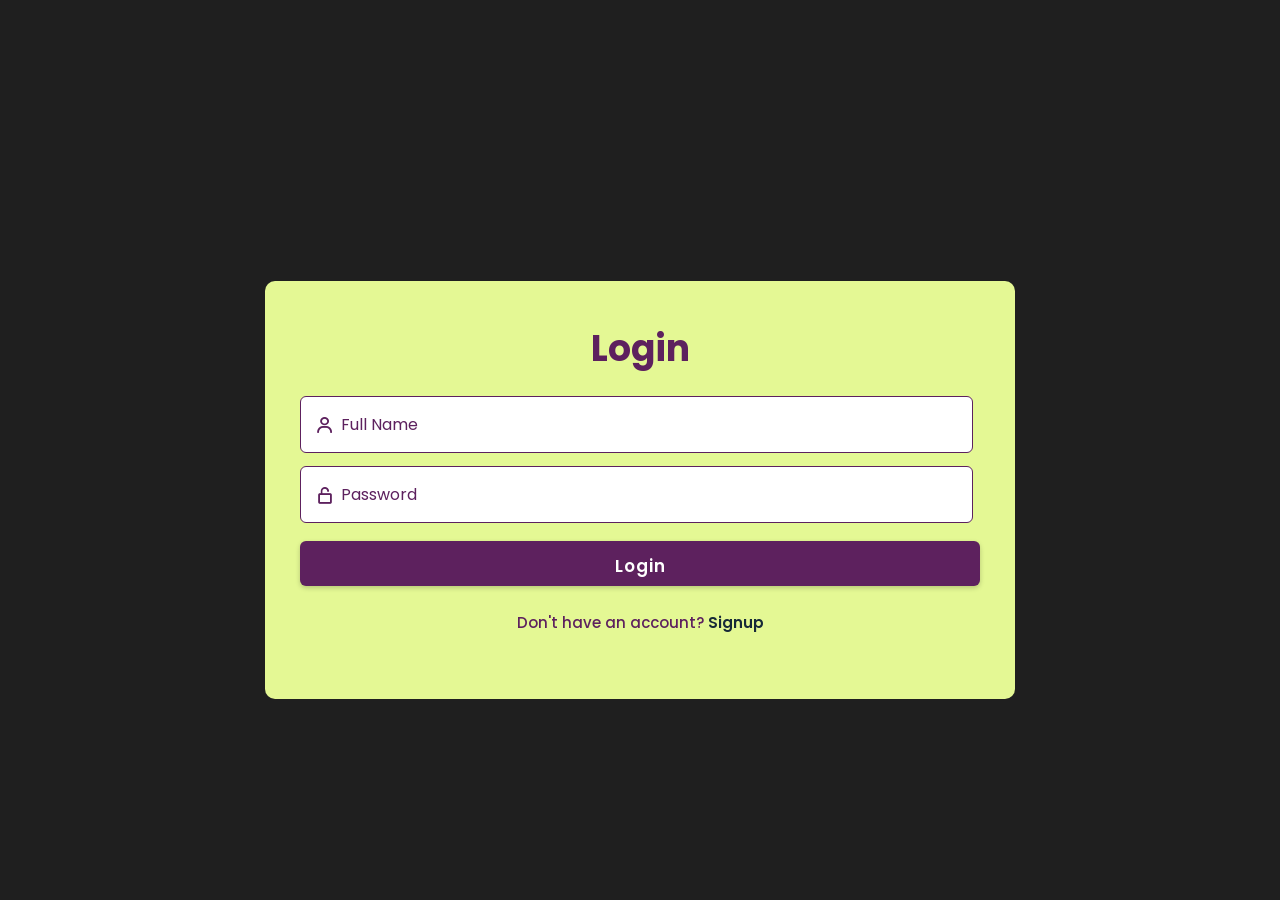
<file: gamehub/login.html>
<!DOCTYPE html>
<html lang="en">

<head>
    <meta charset="UTF-8">
    <meta http-equiv="X-UA-Compatible" content="IE=edge">
    <meta name="viewport" content="width=device-width, initial-scale=1.0">
    <title>Gamehub</title>

    <!-- Swiper -->
    <link rel="stylesheet" href="https://cdn.jsdelivr.net/npm/swiper@11/swiper-bundle.min.css"/>

    <!-- Box Icon -->
    <link href='https://unpkg.com/boxicons@2.1.4/css/boxicons.min.css' rel='stylesheet'>
    <link rel="stylesheet" href="style.css">
    
</head>

<body>
<section class="login" id="login">
    <div class="wrapper">  
        <form action=" " onsubmit="openPopup(event)">  
            <h1>Login</h1>  
            
            <div class="input-box"> 
                <div class="input-field"> 
                    <input type="text" placeholder="Full Name">
                    <i class='bx bx-user'></i>  
                </div>
            </div> 
            <div class="input-box"> 
                <div class="input-field"> 
                    <input type="password" placeholder="Password">  
                    <i class='bx bx-lock-open-alt'></i>
                </div>
            </div>

            <button type="submit" class="btn">Login</button>
            
            <div class="popup" id="popup"> 
                <i class='bx bxs-check-circle'></i>
                <h2>Thank You!</h2> 
                <p>Your submission was successful!</p>
                <button type="button" onclick="closePopup()">OK</button> 
            </div>

            <div class="login-register"> 
                <p>Don't have an account? 
                <a href="signup.html" class="register-link">Signup</a></p>
            </div>
        </form>  
    </div>
</section>

<script>
    let popup = document.getElementById("popup");

    function openPopup(event) {
        event.preventDefault(); // Prevent form submission
        popup.classList.add("open-popup");  
    }

    function closePopup() {    
        popup.classList.remove("open-popup");  
    }
</script>

</body>
</html>
</file>
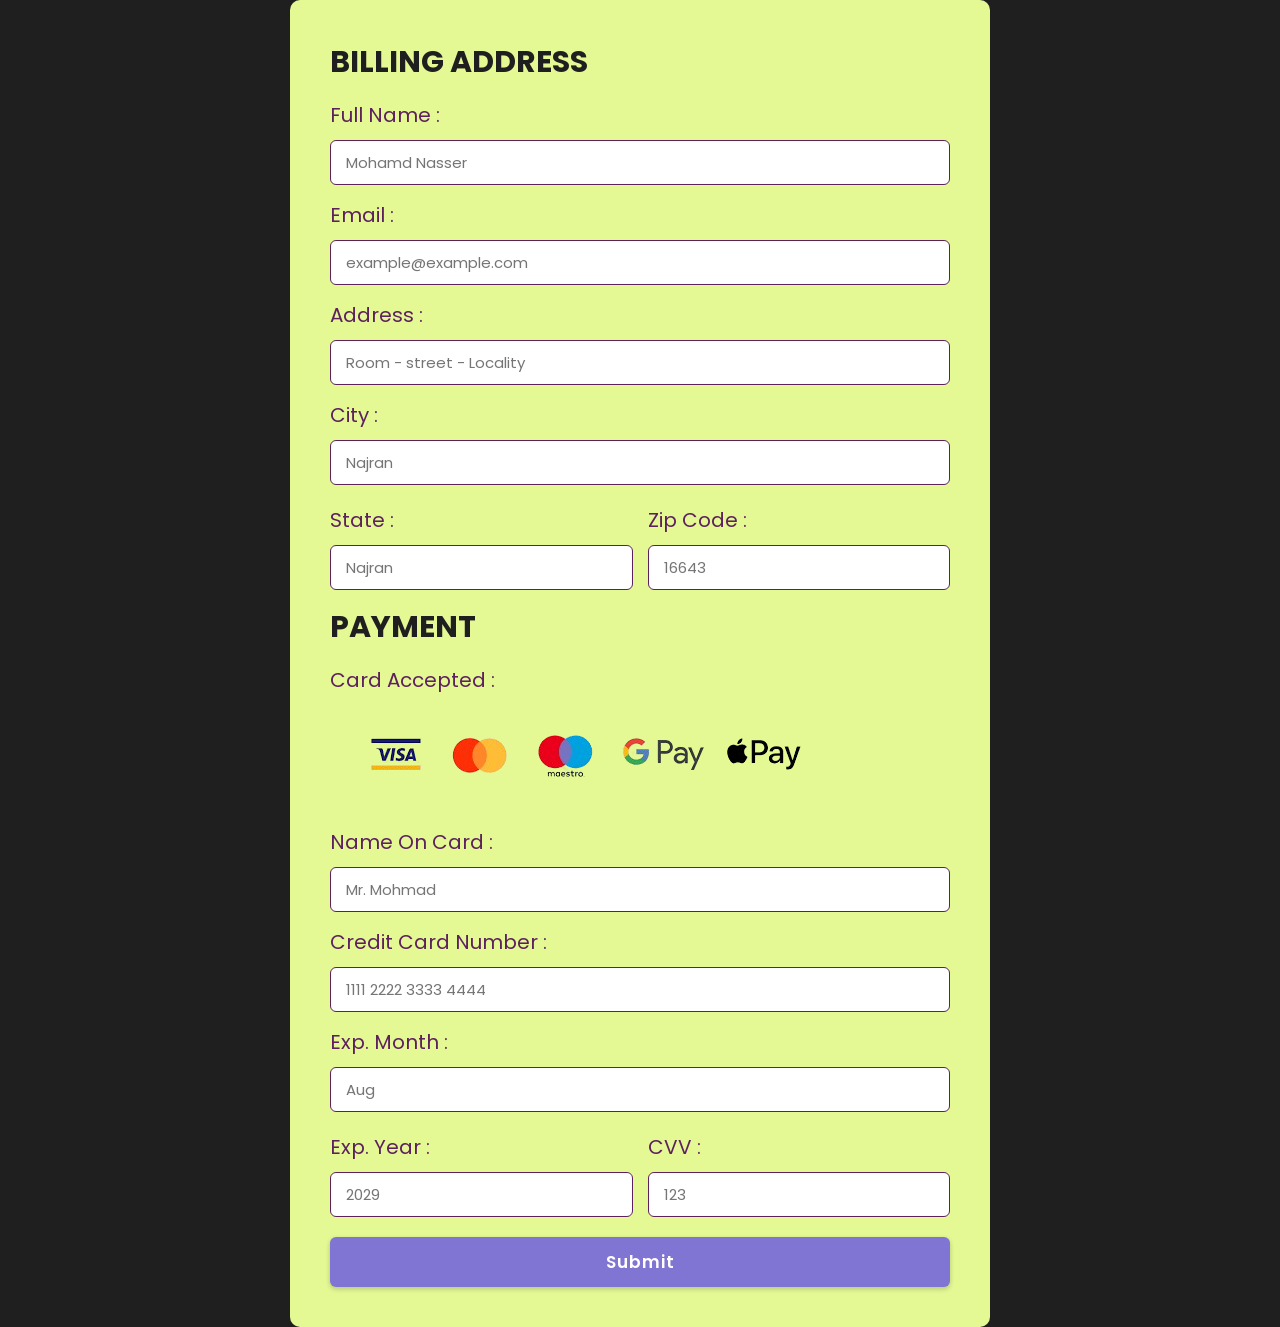
<file: gamehub/payment.html>
<!DOCTYPE html>
<html lang="en">

<head>
    <meta charset="UTF-8">
    <meta http-equiv="X-UA-Compatible" content="IE=edge">
    <meta name="viewport" content="width=device-width, initial-scale=1.0">
    <title>Gamehub</title>

    <!-- Swiper -->
    <link rel="stylesheet" href="https://cdn.jsdelivr.net/npm/swiper@11/swiper-bundle.min.css"/>

    <!-- Box Icon -->
    <link href='https://unpkg.com/boxicons@2.1.4/css/boxicons.min.css' rel='stylesheet'>
    <link rel="stylesheet" href="style.css">
</head>

<body>
<div class="container">
    <form action="">
        <div class="row">
            <h3 class="title">Billing Address</h3>
            <div class="input-box">
                <span>Full Name :</span>
                <input type="text" placeholder="Mohamd Nasser">
            </div>
            <div class="input-box">
                <span>Email :</span>
                <input type="email" placeholder="example@example.com">
            </div>
            <div class="input-box">
                <span>Address :</span>
                <input type="text" placeholder="Room - street - Locality">
            </div>
            <div class="input-box">
                <span>City :</span>
                <input type="text" placeholder="Najran">
            </div>
            <div class="flex">
                <div class="input-box">
                    <span>State :</span>
                    <input type="text" placeholder="Najran">
                </div>
                <div class="input-box">
                    <span>Zip Code :</span>
                    <input type="number" placeholder="16643">
                </div>
            </div>
        </div>
        
        <div class="row">
            <h3 class="title">Payment</h3>
            <div class="input-box">
                <span>Card Accepted :</span>
                <img src="pic/pay-removebg-preview.png" alt="">
            </div>
            <div class="input-box">
                <span>Name On Card :</span>
                <input type="text" placeholder="Mr. Mohmad">
            </div>
            <div class="input-box">
                <span>Credit Card Number :</span>
                <input type="number" placeholder="1111 2222 3333 4444">
            </div>
            <div class="input-box">
                <span>Exp. Month :</span>
                <input type="text" placeholder="Aug">
            </div>
            <div class="flex">
                <div class="input-box">
                    <span>Exp. Year :</span>
                    <input type="number" placeholder="2029">
                </div>
                <div class="input-box">
                    <span>CVV :</span>
                    <input type="number" placeholder="123">
                </div>
            </div>
        </div>

        
            <button type="submit" class="btn" onclick="openPopup(event)">Submit</button>
    
        
    </form>
</div>
</body>
</html>
</file>
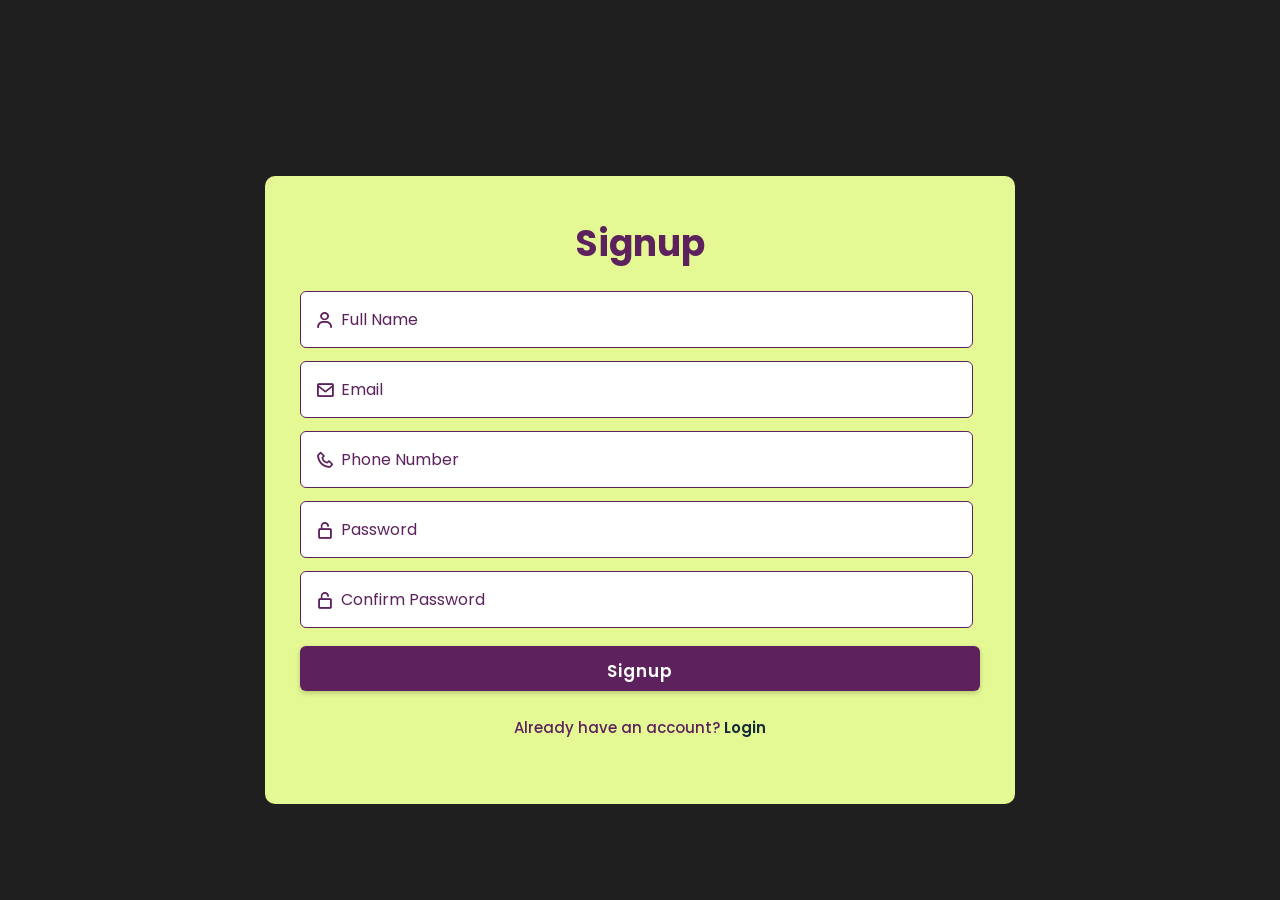
<file: gamehub/signup.html>
<!DOCTYPE html>
<html lang="en">

<head>
    <meta charset="UTF-8">
    <meta http-equiv="X-UA-Compatible" content="IE=edge">
    <meta name="viewport" content="width=device-width, initial-scale=1.0">
    <title>Gamehub</title>

    <!-- Swiper -->
    <link rel="stylesheet" href="https://cdn.jsdelivr.net/npm/swiper@11/swiper-bundle.min.css"/>

    <!-- Box Icon -->
    <link href='https://unpkg.com/boxicons@2.1.4/css/boxicons.min.css' rel='stylesheet'>
    <link rel="stylesheet" href="style.css">
</head>

<body>
<section class="signup" id="signup">
    <div class="wrapper">  
        <form action="">  
            <h1>Signup</h1>  
            
            <div class="input-box"> 
                <div class="input-field"> 
                    <input type="text" placeholder="Full Name">
                    <i class='bx bx-user'></i>  
                </div>
            </div> 
            
            <div class="input-box"> 
                <div class="input-field"> 
                    <input type="email" placeholder="Email">
                    <i class='bx bx-envelope'></i>  
                </div>
                <div class="input-field">  
                    <input type="number" placeholder="Phone Number">
                    <i class='bx bx-phone'></i>
                </div>
            </div>

            <div class="input-box"> 
                <div class="input-field"> 
                    <input type="password" placeholder="Password">  
                    <i class='bx bx-lock-open-alt'></i>
                </div>
                <div class="input-field">  
                    <input type="password" placeholder="Confirm Password">
                    <i class='bx bx-lock-open-alt'></i>
                </div>
            </div>

                <button type="submit" class="btn" onclick="openPopup(event)">Signup</button>
                
                <div class="popup" id="popup"> 
                    <i class='bx bxs-check-circle' ></i>
                    <h2>Thank You!</h2> 
                    <p>Your submission was successful!</p> <!-- Updated message -->
                    <button type="button" onclick="closePopup()">OK</button> 
                </div>

            <div class="login-register"> 
                <p>Already have an account? 
                <a href="login.html" class="register-link">Login</a></p>
            </div>
        </form>  
    </div>
</section>

<script>
    let popup = document.getElementById("popup");

    function openPopup(event) {
        event.preventDefault(); // Prevent form submission for demo purposes
        popup.classList.add("open-popup");  
    }

    function closePopup() {    
        popup.classList.remove("open-popup");  
    }
</script>


</body>
</html>
</file>
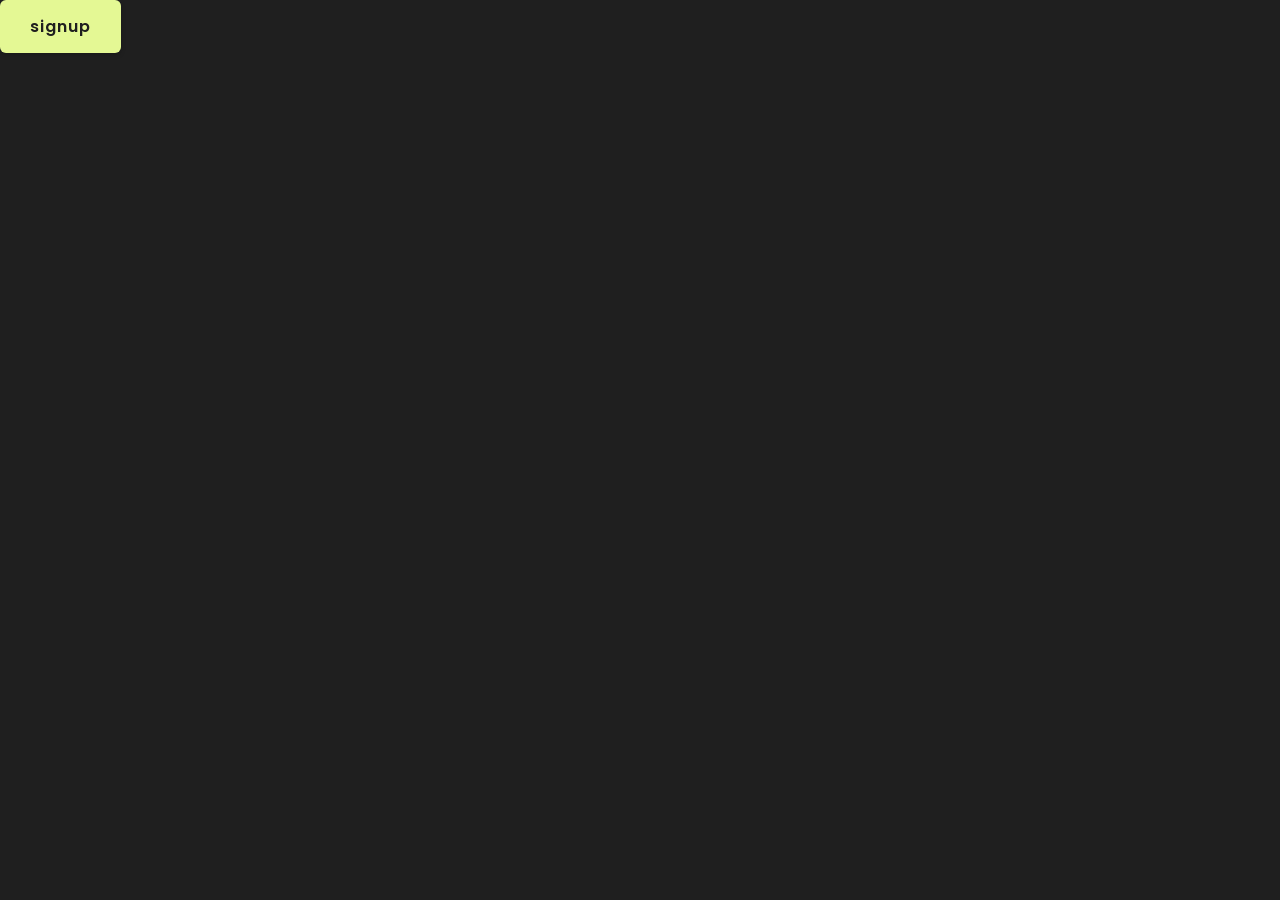
<file: gamehub/tt.html>
<!DOCTYPE html> 
<html> 
    <head> 
        <meta name="viewport" content="width=device-width, initial-scale=1.0">
        <title>Popup Design - Easy Tutorials</title> 
        <link rel="stylesheet" href="style.css"> 
    </head> 
    <body>
        <div class="containar">
            <button type="submit" class="btn" onclick="openPopup()">signup</button>
            
            <div class="popup" id="popup"> 
               <i class='bx bx-check'></i>
               <h2>Thank You!</h2> 
               <p>Your details has been successfully submitted. Thanks!</p>
                   <button type="button" onclick="closePopup()">OK</button> 
               </div>
           </div>

           <script>
            let popup = document.getElementById("popup");

function openPopup(){
  popup.classList.add("open-popup");  
}
function closePopup(){    
  popup.classList.remove("open-popup");  
}
           </script>
   </body> 
   </html>
</file>
<file: gamehub/style.css>
@import url('https://fonts.googleapis.com/css2?family=Poppins:wght@300;400;500;600;700;800;900&diplay=swap');
*{
    margin: 0;
    padding: 0; 
    box-sizing: border-box;
    text-decoration: none;
    border: none;
    outline: none;
    scroll-behavior: smooth;
    font-family: 'poppins', sans-serif; 
  }
  :root{
    --bg-color: #1f1f1f;
    --text-color: #1f1f1f;
    --main-color: #e4f894;
    --white-color: #e9e3e3;
    --shadow-color: rgba(0,0,0, .2);
    --lol-color: #5d215e; 
  }

  html{
    font-size: 62.5%;
    overflow-x: hidden;
  }

  body{
    background: var(--bg-color);
    color: var(--text-color);
  }
  .header{
    position: fixed;
    top: 0;
    left: 0;
    width: 100%;
    padding: 2rem 7%;
    background:transparent;
    display: flex;
    align-items:center;
    z-index: 100;
    transition: .3s;
  }

  .header.sticky{
    background: var(--bg-color);
    box-shadow: 0 .1rem 1rem var(--shadow-color);
  }

  .logo{
    font-size: 3rem;
    color: var(--white-color);
    font-weight: 600;
    cursor: default;
    margin-right: auto;
  }

  .header.sticky .logo{
   color: var(--main-color);
  }

  .navb a {
    position: relative;
    font-size:1.7rem ;
    color: var(--lol-color);
    font-weight: 500;
    margin-right: 2.5rem;
  }

  .header.sticky .navb a{
    color: var(--main-color);
  }

.header.sticky .navb a.active{
   color: var(--main-color);
}

  .navb a.active::before{
    content: '';
    position: absolute;
    left:0;
    bottom: -6px ;
    width: 100%;
    height: .2rem; 
    background: var(--lol-color ) ;
  }
  
  .header.sticky .navb a::before{
    background-color: var(--white-color);
    opacity: .7;
  }

  .btns {
    color: var(--white-color);
    display: inline-block; 
    padding: .5rem 2rem; 
    background: var(--bg-color); 
    border-radius: .6rem; 
    box-shadow: 0 .2rem .5rem var(--shadow-color);  
    font-size: 1.5rem;  
    color: var(--white-color); 
    letter-spacing: .1rem;  
    font-weight: 500;  
    border: .2rem solid transparent;  
    transition: .5s ease;  
  }

  .header.sticky .btns{
    background-color: var(--main-color);
    color: var(--text-color);
  }
   
  .btns:hover  {
    background: transparent;  
    color: var(--bg-color); 
    border-color: var(--bg-color);
    transition: .5s ease; 
  }

  section  {
    min-height: 100vh;  
    padding: 10rem 7% 2rem;  
    }

  .home {
     display: flex; 
     align-items: center;  
  }

  .home .home-content {
    max-width: 44rem;
    color: #e0fa73;  
  }

  .home-content h3 {
   font-size: 3.2rem;  
   font-weight: 700; 
   line-height: .3;  
  }

  .home-content h1 {
   font-size: 5.6rem;  
   font-weight: 700;
   margin-bottom: .3rem;
  }

  .home-content p {
    font-size: 1.6rem;
  }

  .btn {
    display: inline-block; 
    padding: 1.2rem 2.8rem; 
    background: var(--main-color); 
    border-radius: .6rem; 
    box-shadow: 0 .2rem .5rem var(--shadow-color);  
    font-size: 1.6rem;  
    color: var(--text-color); 
    letter-spacing: .1rem;  
    font-weight: 600;  
    border: .2rem solid transparent;  
    transition: .5s ease;  
  }
   
  .btn:hover  {
    background: transparent;  
    color: var(--main-color); 
    border-color: var(--main-color); 
  }

  .home .profession-container{
    position: absolute;  
    top: 50%;  
    right: 0; 
    transform: translateY(-50%);
    width: 768px;  
    height: 768px;
    overflow: hidden;  
    pointer-events: none;  
  }

  .home .profession-container .profession-box {
    position: absolute;
    top: 0; 
    right: 0;  
    width: 768px;  
    height: 768px;   
    border-radius: 50%;  
    display: flex;
    justify-content: center;  
    align-items: center;  
   }

  .home .profession-box .profession {
    position: absolute; 
    left: 0;  
    display: flex;  
    align-items: center; 
    flex-direction: column; 
    color: var(--main-color);  
    transform: rotate(calc(360deg / 4 * var(--i)));  
    transform-origin: 384px; 
    background: var(--bg-color);
    padding: 13px 0; 
  }
  
  .home .profession-box .profession:nth-child(1) i {
    margin-right: 15px;  
  }
  
  .home .profession-box .profession:nth-child(2),
  .home .profession-box .profession:nth-child(4) { 
    padding-bottom: 20px;  
  }
  
  .home .profession i { 
    font-size: 3.8rem;  
  }
  
 .home .profession h3  {
   font-size: 3.2rem; 
   line-height: 1; 
   font-weight: 600;
  }

  .home .profession-box .circle{
    width: 560px;
    height: 560px;
    border: 3px solid var(--main-color);
    border-radius: 50%;
  }

  .home .profession-container .overlay {
    position: absolute;
    top: 0; 
    right: 0; 
    width: 0;  
    height: 0;  
    border-top: 384px solid var(--main-color);  
    border-right: 384px solid var(--main-color);
    border-bottom: 384px solid var(--main-color);  
    border-left: 384px solid transparent;  
  }

  .home-img img{
    position: absolute;
    bottom: .5rem;
    top: 4rem;
    right: .4rem;
    width: 53%;
    pointer-events: none;
  }

  .footer {
    display: flex; 
    justify-content: space-between;  
    align-items: center; 
    flex-wrap: wrap;
    padding: 2rem 7%;
    background: var(--main-color); 
  } 
    
  .footer-text p {  
    font-size: 1.6rem;  
    color: var(--text-color);  
   }

.footer-iconTop .social-media {
  display:inline-flex;  
  justify-content: center;  
  align-items: center; 
  width: 4rem; 
  height: 4rem; 
  background: transparent;  
  border: .2rem solid var(--bg-color);  
  border-radius: 50%;
  box-shadow: 0 .2rem .5rem var(--shadow-color);  
  font-size: 2rem;  
  color: var(--bg-color);  
  margin: 2.5rem 1.5rem 3rem 0;  
  transition: .5s ease;  
}

.footer-iconTop .social-media:hover {
  background: var(--bg-color);  
  color: var(--white-color);  
}

.footer-iconTop .iconTop {
  display: inline-flex; 
  justify-content: center; 
  align-items: center; 
  padding: .8rem;  
  background: var(--main-color);  
  border-radius: .8rem;
  border: .2rem solid var(--bg-color); 
  outline: .2rem solid transparent;  
  transition: .5s ease;  
}

.footer-iconTop .iconTop:hover {
  outline-color: var(--text-color);  
}

.footer-iconTop .iconTop i {
 font-size: 2rem;  
 color: var(--bg-color);
}

.login{
    display: flex;
    justify-content: center; 
    align-items: center;
    min-height: 100vh;
    background: var(--bg-color);
}

.wrapper{  
  width: 750px;
  background:  var(--main-color);
  border-radius: 10px; 
  color:var(--lol-color);
  padding: 40px 35px 55px;
}

.wrapper h1{
font-size: 36px; 
text-align: center; 
margin-bottom: 20px;
}

.wrapper .input-box {
justify-content: space-between;
flex-wrap: wrap; 
}

.input-box .input-field{
  position: relative; 
  width: 99%;
  height: 50%; 
  margin: 13px 0;  
}

.input-box .input-field input {
  align-items: center;
  width: 100%;
  height: 100%;  
  padding: 10px 15px; 
  border: 1px solid var(--lol-color); 
  border-radius: 6px; 
  font-size: 15px;
  outline: none; 
  font-size: 16px;  
  color: var(--white-color); 
  border-radius: 6px;
  padding: 15px 15px 15px 40px;  
}

.input-box .input-field input::placeholder {
  color:  var(--lol-color);  
}

.input-box .input-field i {
  position: absolute;
  left: 15px; 
  top: 50%; 
  transform: translateY(-50%);  
  font-size: 20px;  
}

.wrapper .btn{
  width: 100%;  
  height: 45px; 
  background-color: #5d215e;
  border: none;
  outline: none;
  border-radius: 6px;
}

.message-box {
  font-family: Arial, sans-serif;
  display: flex;
  justify-content: center;
  align-items: center;
  height: 100vh;
  background-color: #f0f0f0;
  margin: 0;
}
.message-box {
  background-color: #fff;
  padding: 20px;
  border-radius: 5px;
  box-shadow: 0 0 10px rgba(0, 0, 0, 0.1);
  text-align: center;
}
.message-box h1 {
  color: #4CAF50;
}

/* singup */
.signup{
  display: flex;
  justify-content: center; 
  align-items: center;
  min-height: 100vh;
  background: var(--bg-color);
}

.wrapper{  
width: 750px;
background:  var(--main-color);
border-radius: 10px; 
color:var(--lol-color);
padding: 40px 35px 55px;
}

.wrapper h1{
font-size: 36px; 
text-align: center; 
margin-bottom: 20px;
}

.wrapper .input-box {
justify-content: space-between;
flex-wrap: wrap; 
}

.input-box .input-field{
position: relative; 
width: 99%;
height: 50%; 
margin: 13px 0;  
}

.input-box .input-field input {
align-items: center;
width: 100%;
height: 100%;  
padding: 10px 15px; 
border: 1px solid var(--lol-color); 
border-radius: 6px; 
font-size: 15px;
outline: none; 
font-size: 16px;  
color: var(--bg-color); 
border-radius: 6px;
padding: 15px 15px 15px 40px;  
}

.input-box .input-field input::placeholder {
color:  var(--lol-color);  
}

.input-box .input-field i {
position: absolute;
left: 15px; 
top: 50%; 
transform: translateY(-50%);  
font-size: 20px;  
}

.wrapper .btn{
width: 100%;  
height: 45px; 
background-color: #5d215e;
border: none;
outline: none;
border-radius: 6px;
}

.wrapper .btn:hover{
  background-color: var(--bg-color);
}

.login-register{
  font-size: 15px; 
  color: #5d215e; 
  text-align: center; 
  font-weight: 500; 
  margin: 25px 0 10px;
}

 .login-register p a{
   color: #162938; 
   text-decoration: none; 
   font-weight: 600;
 }

 .login-register p a:hover {
  text-decoration: underline;
 }

 
 .popup { 
  width: 400px;  
  background: var(--bg-color);  
  border-radius: 6px;  
  position: absolute;  
  top: 0;  
  left: 50%;  
  transform: translate(-50%,-50%) scale(0.1);  
  text-align: center;  
  padding: 0 30px 30px;  
  color: var(--white-color);
  visibility: hidden;
  transition: transform 0.4s, top 0.4s;
 }

 .open-popup{
  visibility: visible;
  top: 50%;
  transform: translate(-50%,-50%) scale(1);
 }

 .popup i{  
  font-size: 80px;  
  margin-top: -25px;  
  border-radius: 50%;
  color: #ffffff;  
 
 } 

  .popup h2{  
    font-size: 38px;  
    font-weight: 500;  
    margin: З0рх 0 10pх;
  }

  .popup p{
    font-size: 20px;
  }

  .popup button{  
    width: 100%;  
    margin-top: 50px;  
    padding: 10px ;  
    background: var(--main-color);  
    color: var(--text-color);  
    border: 0;  
    outline: none;  
    font-size: 18px;  
    border-radius: 4px;  
    cursor:  pointer;  
    box-shadow: 0 5px 5px rgba(0, 0, 0, 0.2);
  }

/* Product */
.fashion_section{
  width: 100%;  
  float: left;  
  padding-bottom: 150px;  
}

.fashion_taital {
 width: 100%;
 font-size: 40px; 
 color: #fff;  
 text-align: center; 
 font-weight: bold; 
}
 
.fashion_section_2 {
 width: 100%;
 margin-top: 30px; 
} 

.box_main {
  width: 100%;
  background-color: #000;
  height: auto;  
  padding: 20px;  
  box-shadow: 0px 0 30px 10px #161616;  
  margin-bottom: 50px;  
}

.shirt_text{
  width: 100%;
  font-size: 20px; 
  color: #fff;  
  text-align: center; 
  font-weight: bold;
  padding-bottom: 5px;  
}

.price_text {
  width: 100%; 
  font-size: 16px;
  color: #d44cd6; 
  text-align: center;  
  margin: 0px;  
}

.tshirt_img { 
  width: 100%;  
  text-align: center; 
  margin: 50px -22px;  
  min-height: 370px;  
}
.btn_main {
  width: 100%; 
  display: flex;  
}

.buy_bt{  
  float: left;  
  width: 100%;  
}

.buy_bt a {
  width: 100%;  
  font-size: 16px;
  color: #d44cd6;
  background-color: transparent;
  text-align: right; 
  font-weight: bold;
  transition: 0.3s; 
}

.buy_bt a:hover { 
 background-color: transparent; 
 color: #5d215e;
 text-decoration: none;  
}

.seemore_bt {  
  width: 100%;
  float: right; 
  text-align: right;  
  transition: 0.3s;  
}

.seemore_bt a {
  width: 100%;  
  font-size: 16px;  
  color:  #fff; 
  background-color: transparent; 
  text-align: right; 
  transition: 0.3s;  
}

.seemore_bt a:hover {
  background-color: transparent; 
  color: #808080; 
  text-decoration: none;  
 }
 
 #main_slider a.carousel-control-next {
   right: 615px;  
 top: 105%;  
 }
 
 #main_slider a.carousel-control-prev  {
 left: 615px;  
 top: 105%;  
 }
 
 #main_slider .carousel-control-next,
   #main_slider .carousel-control-prev {
   width: 55pX;  
 height: 55px; 
  background-color: #30302e;
  opacity: 1;  
 font-size: 30px;  color: #ffffff;  
 }
 
 #main_slider .carousel-control-next:focus,
  #main_slider .carousel-control-next:hover, 
  #main_slider .carousel-control-prev:focus, 
  #main_slider .carousel-control-prev:hover {
   color: #fff; 
  background-color: #d44cd6;  
 }


/* Payment */ 
 .container {
  display: flex; 
  justify-content: center; 
  align-items: center; 
  min-height: 100vh; 
  background: var(--bg-color);
 }

.container form {
  width: 700px; 
  padding: 40px; 
  background: var(--main-color);
  border-radius: 10px ;  
}

form .column  { 
  display: flex;
  gap: 15px;
}

.column  .row{
  flex: 1 1 250px;
}

.row .title {
  font-size: 30px; 
  color: var(--text-color); 
  text-transform: uppercase; 
  margin-bottom: 5px;
}

.row .input-box{
   margin: 15px 0;
   font-size: 20px;
   color: var(--lol-color);
}

 .input-box span { 
  display: block;  
  margin-bottom: 10px;
 }

 .input-box input { 
  width: 100%; 
  padding: 10px 15px; 
  border: 1px solid var(--lol-color); 
  border-radius: 6px; 
  font-size: 15px;
 }

 .row .flex { 
  display: flex;
  gap: 15px;
 }

 .flex .input-box{
  margin-top: 5px;
 }

 form .btn {
  width: 100%;
   padding: 12px;
   background: #8175d3; 
  border: none;
   outline: none;
   border-radius: 6px; 
  font-size: 17px; 
  color: #fff;  
  margin-top: 5px;
   cursor: pointer; 
  transition: .5s;  
 }

 form .btn:hover{
   background: #6a5acd;  
 }
</file>
